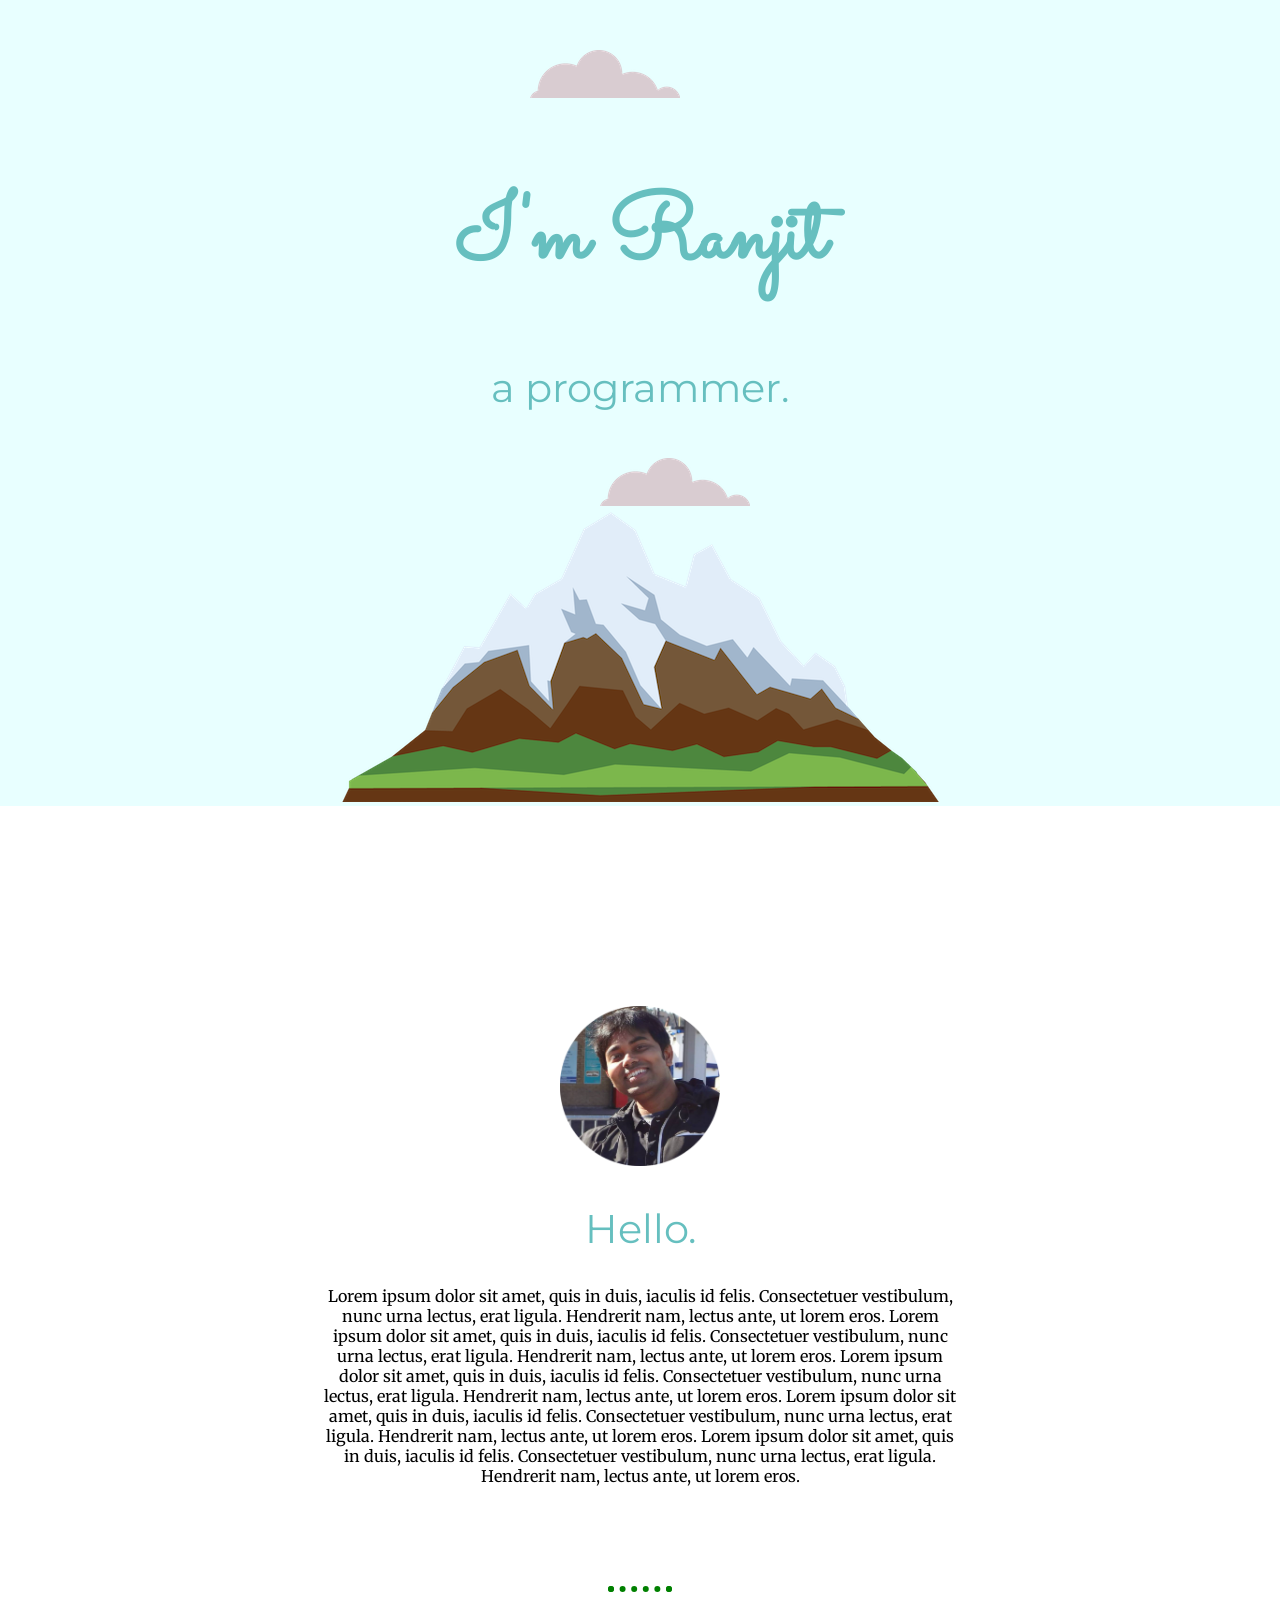
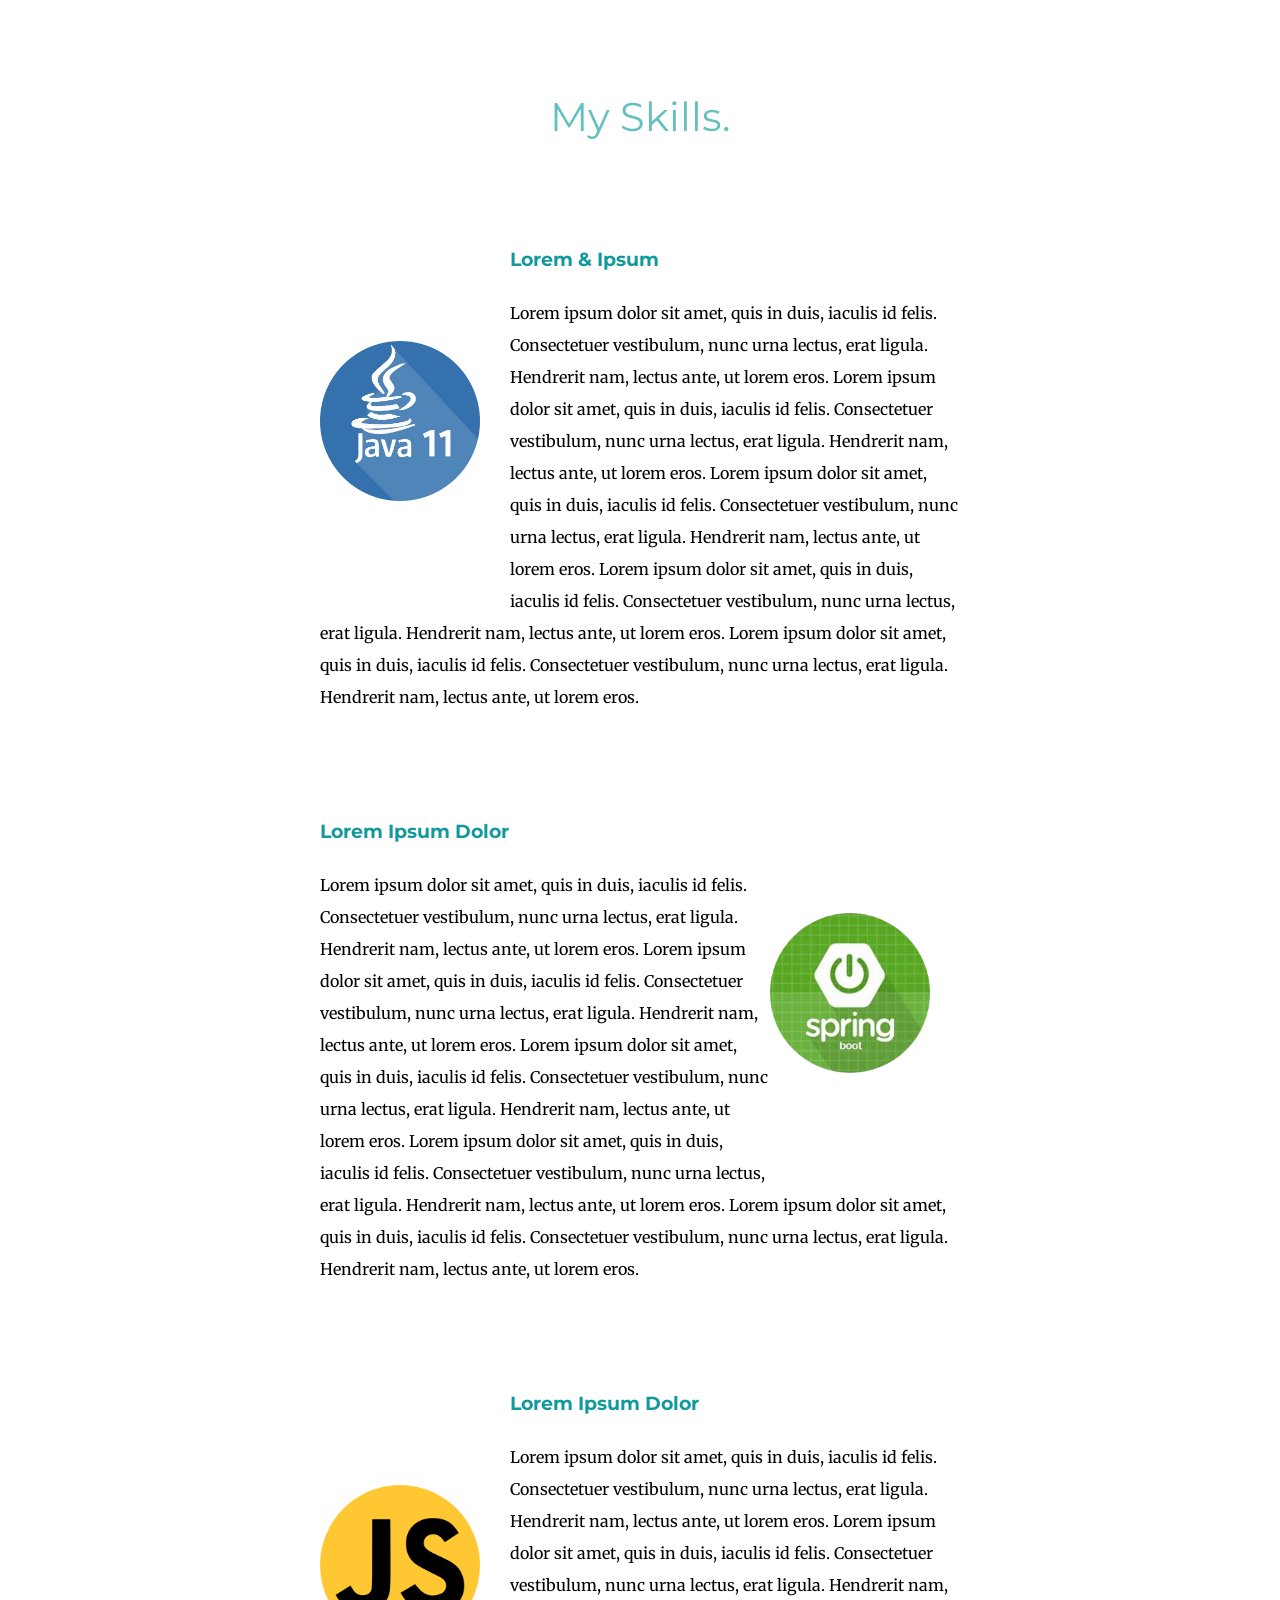
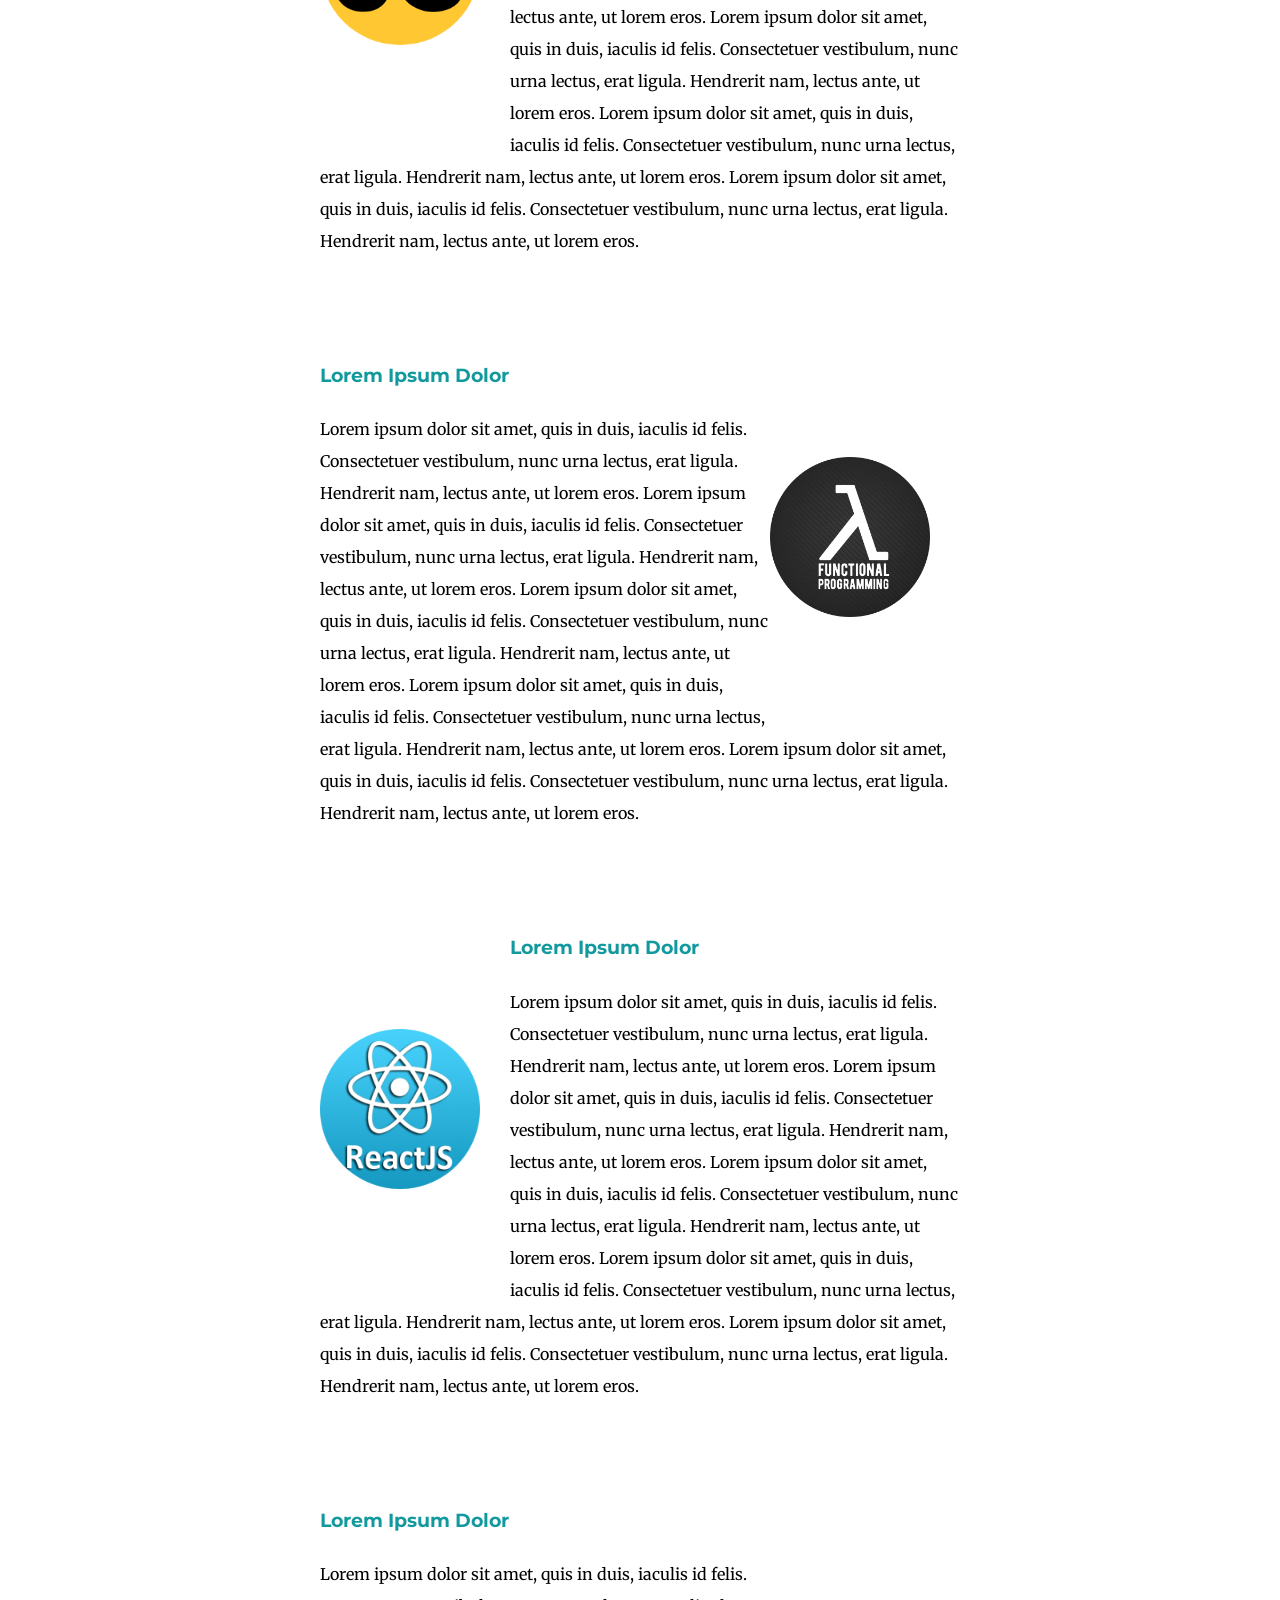
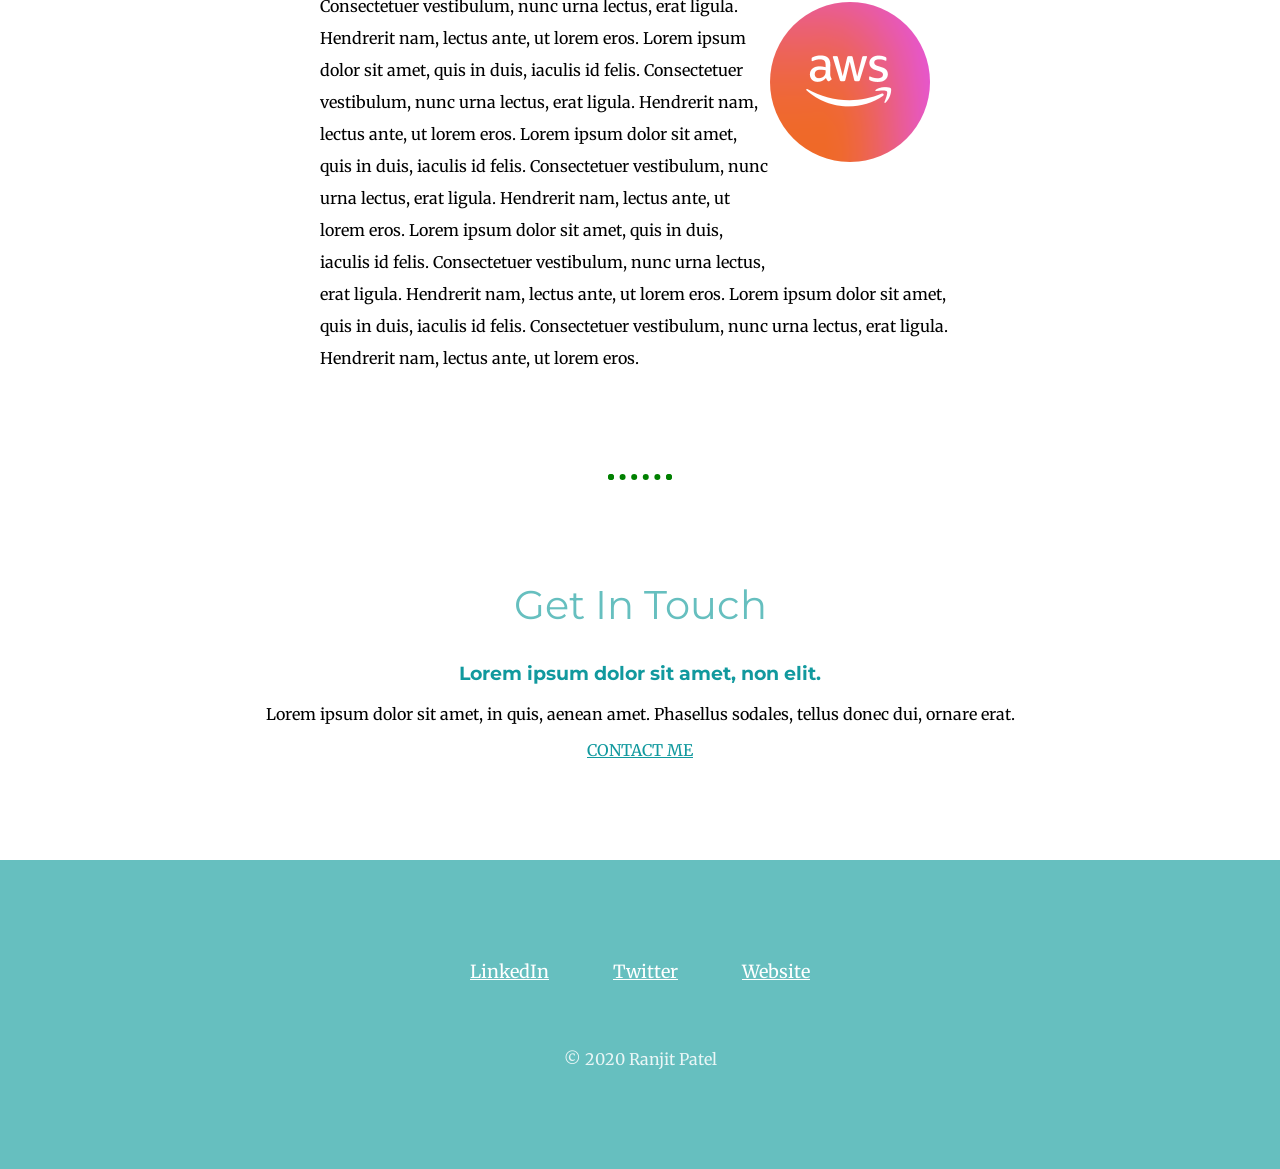
<file: index.html>
<!DOCTYPE html>
<html lang="en" dir="ltr">

<head>
  <meta charset="utf-8">
  <title>Ranjit's personal website</title>
  <link rel="stylesheet" href="css/styles.css">
  <link rel="icon" href="favicon.ico">
  <link rel="preconnect" href="https://fonts.gstatic.com">
  <link
    href="https://fonts.googleapis.com/css2?family=Merriweather:ital,wght@0,300;0,400;0,700;0,900;1,300;1,400;1,700;1,900&family=Montserrat:ital,wght@0,100;0,200;0,500;0,600;0,700;1,100;1,200;1,400;1,500;1,600;1,700&family=Sacramento&display=swap"
    rel="stylesheet">
</head>

<body>

  <div class="top-container">
    <img class="top-cloud" src="images/cloud.png" alt="cloud-img">

    <h1>I'm Ranjit</h1>
    <h2>a programmer.</h2>
    <img class="bottom-cloud" src="images/cloud.png" alt="cloud-img">
    <img src="images/mountain.png" alt="mountain-img">
  </div>

  <div class="middle-container">
    <div class="profile">
      <img class="profile-pic" src="images/ranjit.png" alt="">
      <h2>Hello.</h2>
      <p>Lorem ipsum dolor sit amet, quis in duis, iaculis id felis. Consectetuer vestibulum, nunc urna lectus, erat ligula. Hendrerit nam, lectus ante, ut lorem eros.
        Lorem ipsum dolor sit amet, quis in duis, iaculis id felis. Consectetuer vestibulum, nunc urna lectus, erat ligula. Hendrerit nam, lectus ante, ut lorem eros.
        Lorem ipsum dolor sit amet, quis in duis, iaculis id felis. Consectetuer vestibulum, nunc urna lectus, erat ligula. Hendrerit nam, lectus ante, ut lorem eros.
        Lorem ipsum dolor sit amet, quis in duis, iaculis id felis. Consectetuer vestibulum, nunc urna lectus, erat ligula. Hendrerit nam, lectus ante, ut lorem eros.
        Lorem ipsum dolor sit amet, quis in duis, iaculis id felis. Consectetuer vestibulum, nunc urna lectus, erat ligula. Hendrerit nam, lectus ante, ut lorem eros.</p>
    </div>
    <hr>

    <div class="skills">
      <h2>My Skills.</h2>

      <div class="skill-row">
        <img class="java" src="skills/java-11.png" alt="">
        <h3>Lorem & Ipsum</h3>
        <p class="java-11">Lorem ipsum dolor sit amet, quis in duis, iaculis id felis. Consectetuer vestibulum, nunc urna lectus, erat ligula. Hendrerit nam, lectus ante, ut lorem eros.
          Lorem ipsum dolor sit amet, quis in duis, iaculis id felis. Consectetuer vestibulum, nunc urna lectus, erat ligula. Hendrerit nam, lectus ante, ut lorem eros.
          Lorem ipsum dolor sit amet, quis in duis, iaculis id felis. Consectetuer vestibulum, nunc urna lectus, erat ligula. Hendrerit nam, lectus ante, ut lorem eros.
          Lorem ipsum dolor sit amet, quis in duis, iaculis id felis. Consectetuer vestibulum, nunc urna lectus, erat ligula. Hendrerit nam, lectus ante, ut lorem eros.
          Lorem ipsum dolor sit amet, quis in duis, iaculis id felis. Consectetuer vestibulum, nunc urna lectus, erat ligula. Hendrerit nam, lectus ante, ut lorem eros.
        </p>
      </div>

      <div class="skill-row">
        <img class="spring" src="skills/spring-boot.png" alt="">
        <h3>Lorem Ipsum Dolor</h3>
        <p>Lorem ipsum dolor sit amet, quis in duis, iaculis id felis. Consectetuer vestibulum, nunc urna lectus, erat ligula. Hendrerit nam, lectus ante, ut lorem eros.
          Lorem ipsum dolor sit amet, quis in duis, iaculis id felis. Consectetuer vestibulum, nunc urna lectus, erat ligula. Hendrerit nam, lectus ante, ut lorem eros.
          Lorem ipsum dolor sit amet, quis in duis, iaculis id felis. Consectetuer vestibulum, nunc urna lectus, erat ligula. Hendrerit nam, lectus ante, ut lorem eros.
          Lorem ipsum dolor sit amet, quis in duis, iaculis id felis. Consectetuer vestibulum, nunc urna lectus, erat ligula. Hendrerit nam, lectus ante, ut lorem eros.
          Lorem ipsum dolor sit amet, quis in duis, iaculis id felis. Consectetuer vestibulum, nunc urna lectus, erat ligula. Hendrerit nam, lectus ante, ut lorem eros.
        </p>
      </div>

      <div class="skill-row">
        <img class="js" src="skills/js.png" alt="">
        <h3>Lorem Ipsum Dolor</h3>
        <p>Lorem ipsum dolor sit amet, quis in duis, iaculis id felis. Consectetuer vestibulum, nunc urna lectus, erat ligula. Hendrerit nam, lectus ante, ut lorem eros.
          Lorem ipsum dolor sit amet, quis in duis, iaculis id felis. Consectetuer vestibulum, nunc urna lectus, erat ligula. Hendrerit nam, lectus ante, ut lorem eros.
          Lorem ipsum dolor sit amet, quis in duis, iaculis id felis. Consectetuer vestibulum, nunc urna lectus, erat ligula. Hendrerit nam, lectus ante, ut lorem eros.
          Lorem ipsum dolor sit amet, quis in duis, iaculis id felis. Consectetuer vestibulum, nunc urna lectus, erat ligula. Hendrerit nam, lectus ante, ut lorem eros.
          Lorem ipsum dolor sit amet, quis in duis, iaculis id felis. Consectetuer vestibulum, nunc urna lectus, erat ligula. Hendrerit nam, lectus ante, ut lorem eros.
        </p>
      </div>

      <div class="skill-row">
        <img class="fp" src="skills/fp.png" alt="">
        <h3>Lorem Ipsum Dolor</h3>
        <p>Lorem ipsum dolor sit amet, quis in duis, iaculis id felis. Consectetuer vestibulum, nunc urna lectus, erat ligula. Hendrerit nam, lectus ante, ut lorem eros.
          Lorem ipsum dolor sit amet, quis in duis, iaculis id felis. Consectetuer vestibulum, nunc urna lectus, erat ligula. Hendrerit nam, lectus ante, ut lorem eros.
          Lorem ipsum dolor sit amet, quis in duis, iaculis id felis. Consectetuer vestibulum, nunc urna lectus, erat ligula. Hendrerit nam, lectus ante, ut lorem eros.
          Lorem ipsum dolor sit amet, quis in duis, iaculis id felis. Consectetuer vestibulum, nunc urna lectus, erat ligula. Hendrerit nam, lectus ante, ut lorem eros.
          Lorem ipsum dolor sit amet, quis in duis, iaculis id felis. Consectetuer vestibulum, nunc urna lectus, erat ligula. Hendrerit nam, lectus ante, ut lorem eros.
        </p>
      </div>

      <div class="skill-row">
        <img class="react" src="skills/react.png" alt="">
        <h3>Lorem Ipsum Dolor</h3>
        <p>Lorem ipsum dolor sit amet, quis in duis, iaculis id felis. Consectetuer vestibulum, nunc urna lectus, erat ligula. Hendrerit nam, lectus ante, ut lorem eros.
          Lorem ipsum dolor sit amet, quis in duis, iaculis id felis. Consectetuer vestibulum, nunc urna lectus, erat ligula. Hendrerit nam, lectus ante, ut lorem eros.
          Lorem ipsum dolor sit amet, quis in duis, iaculis id felis. Consectetuer vestibulum, nunc urna lectus, erat ligula. Hendrerit nam, lectus ante, ut lorem eros.
          Lorem ipsum dolor sit amet, quis in duis, iaculis id felis. Consectetuer vestibulum, nunc urna lectus, erat ligula. Hendrerit nam, lectus ante, ut lorem eros.
          Lorem ipsum dolor sit amet, quis in duis, iaculis id felis. Consectetuer vestibulum, nunc urna lectus, erat ligula. Hendrerit nam, lectus ante, ut lorem eros.
        </p>
      </div>

      <div class="skill-row">
        <img class="aws" src="skills/aws.png" alt="">
        <h3>Lorem Ipsum Dolor</h3>
        <p>Lorem ipsum dolor sit amet, quis in duis, iaculis id felis. Consectetuer vestibulum, nunc urna lectus, erat ligula. Hendrerit nam, lectus ante, ut lorem eros.
          Lorem ipsum dolor sit amet, quis in duis, iaculis id felis. Consectetuer vestibulum, nunc urna lectus, erat ligula. Hendrerit nam, lectus ante, ut lorem eros.
          Lorem ipsum dolor sit amet, quis in duis, iaculis id felis. Consectetuer vestibulum, nunc urna lectus, erat ligula. Hendrerit nam, lectus ante, ut lorem eros.
          Lorem ipsum dolor sit amet, quis in duis, iaculis id felis. Consectetuer vestibulum, nunc urna lectus, erat ligula. Hendrerit nam, lectus ante, ut lorem eros.
          Lorem ipsum dolor sit amet, quis in duis, iaculis id felis. Consectetuer vestibulum, nunc urna lectus, erat ligula. Hendrerit nam, lectus ante, ut lorem eros.
        </p>
      </div>

    </div>

    <hr>

    <div class="contact-me">
      <h2>Get In Touch</h2>
      <h3>Lorem ipsum dolor sit amet, non elit.</h3>
      <p>Lorem ipsum dolor sit amet, in quis, aenean amet. Phasellus sodales, tellus donec dui, ornare erat.</p>
      <a class="btn" href="mailto:ranjitkumarkiit@gmail.com">CONTACT ME</a>
    </div>
  </div>


  <div class="bottom-container">
    <a class="footer-link" href="https://www.linkedin.com/">LinkedIn</a>
    <a class="footer-link" href="https://twitter.com/">Twitter</a>
    <a class="footer-link" href="https://www.appbrewery.co/">Website</a>

    <p class="copyright">© 2020 Ranjit Patel</p>
  </div>

</body>

</html>
</file>
<file: css/styles.css>
body {
  margin: 0;
  text-align: center;
  font-family: 'Merriweather', serif;
}

h1 {
  color: #66BFBF;
  font-size: 5.625rem;
  margin: 50px auto 0 auto;
  font-family: 'Sacramento', cursive;
  line-height: 2;
}

h2 {
  color: #66BFBF;
  font-family: 'Montserrat', sans-serif;
  font-size: 2.5rem;
  font-weight: normal;
}

a {
  color: #11999E;
}

h3 {
  color: #11999E;
  margin-top: 0;
  font-family: 'Montserrat', sans-serif;
}

hr{
  border: dotted green 6px;
  border-bottom: none;
  width: 4%;
  margin: 100px auto;
}

.top-container {
  background-color: #e8ffff;
  position: relative;
  padding-top: 100px;
  font-weight: normal;
}

.top-cloud {
  position: absolute;
  right: 600px;
  top: 50px;
}

.bottom-cloud {
  position: absolute;
  left: 600px;
  bottom: 300px;
}

.profile {
  width: 50%;
  margin: 200px auto 100px auto;
}

.profile-pic {
  width: 25%;
}

.skill-row {
  width: 50%;
  margin: 100px auto 100px auto;
  text-align: left;
  line-height: 2;
}

.java {
  width: 25%;
  float: left;
  margin: 100px 30px 100px 0;
}

.spring {
  width: 25%;
  float: right;
  margin: 100px 30px 100px 0;
}

.js {
  width: 25%;
  float: left;
  margin: 100px 30px 100px 0;
}

.fp {
  width: 25%;
  float: right;
  margin: 100px 30px 100px 0;
}

.react {
  width: 25%;
  float: left;
  margin: 100px 30px 100px 0;
}

.aws {
  width: 25%;
  float: right;
  margin: 100px 30px 100px 0;
}

.react {
  width: 25%;
  float: left;
  margin: 100px 30px 100px 0;
}

.bottom-container {
  background-color: #66BFBF;
  padding: 100px
}

.contact-me {
  margin: 0 auto 100px auto;
}

.footer-link {
  padding: 30px;
  font-size: 18px;
  color: white;
}

.copyright {
  padding-top: 50px;
  margin-bottom: 0;
  color: #EAF6F6;
}
</file>
